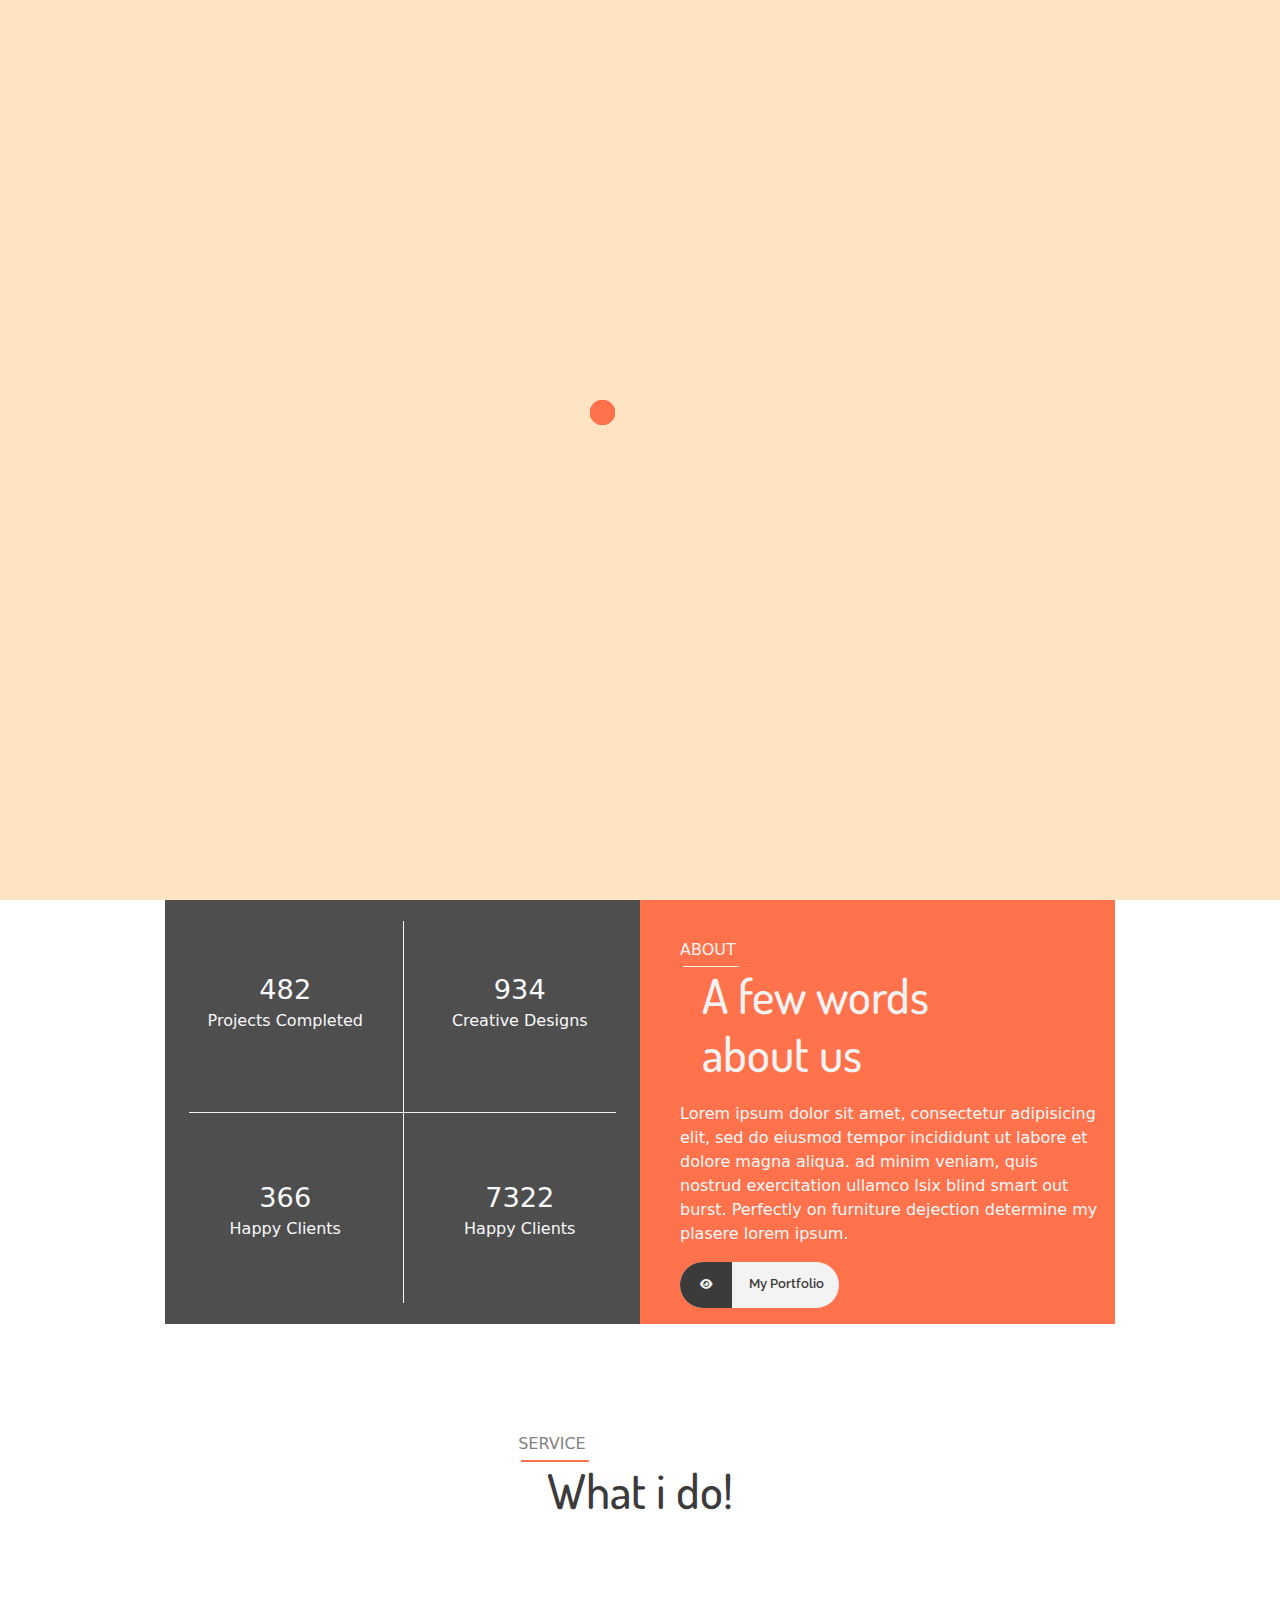
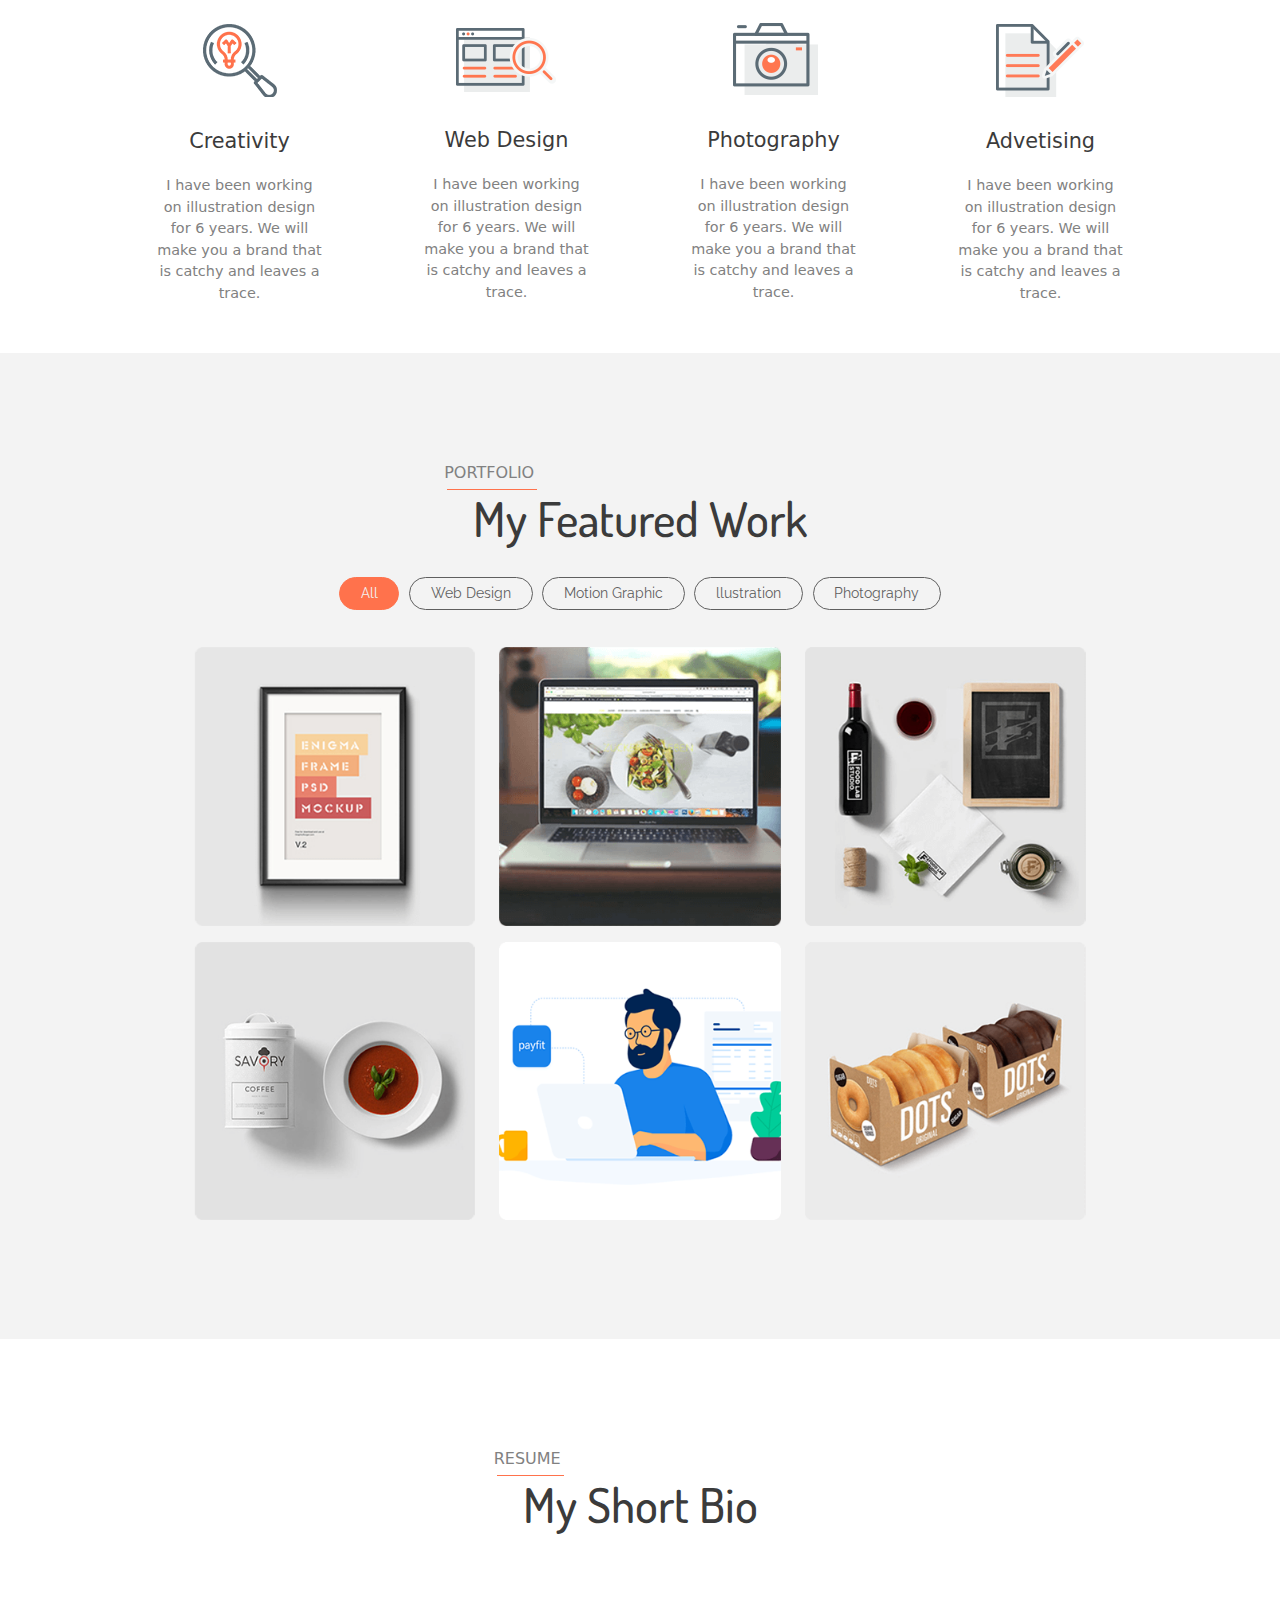
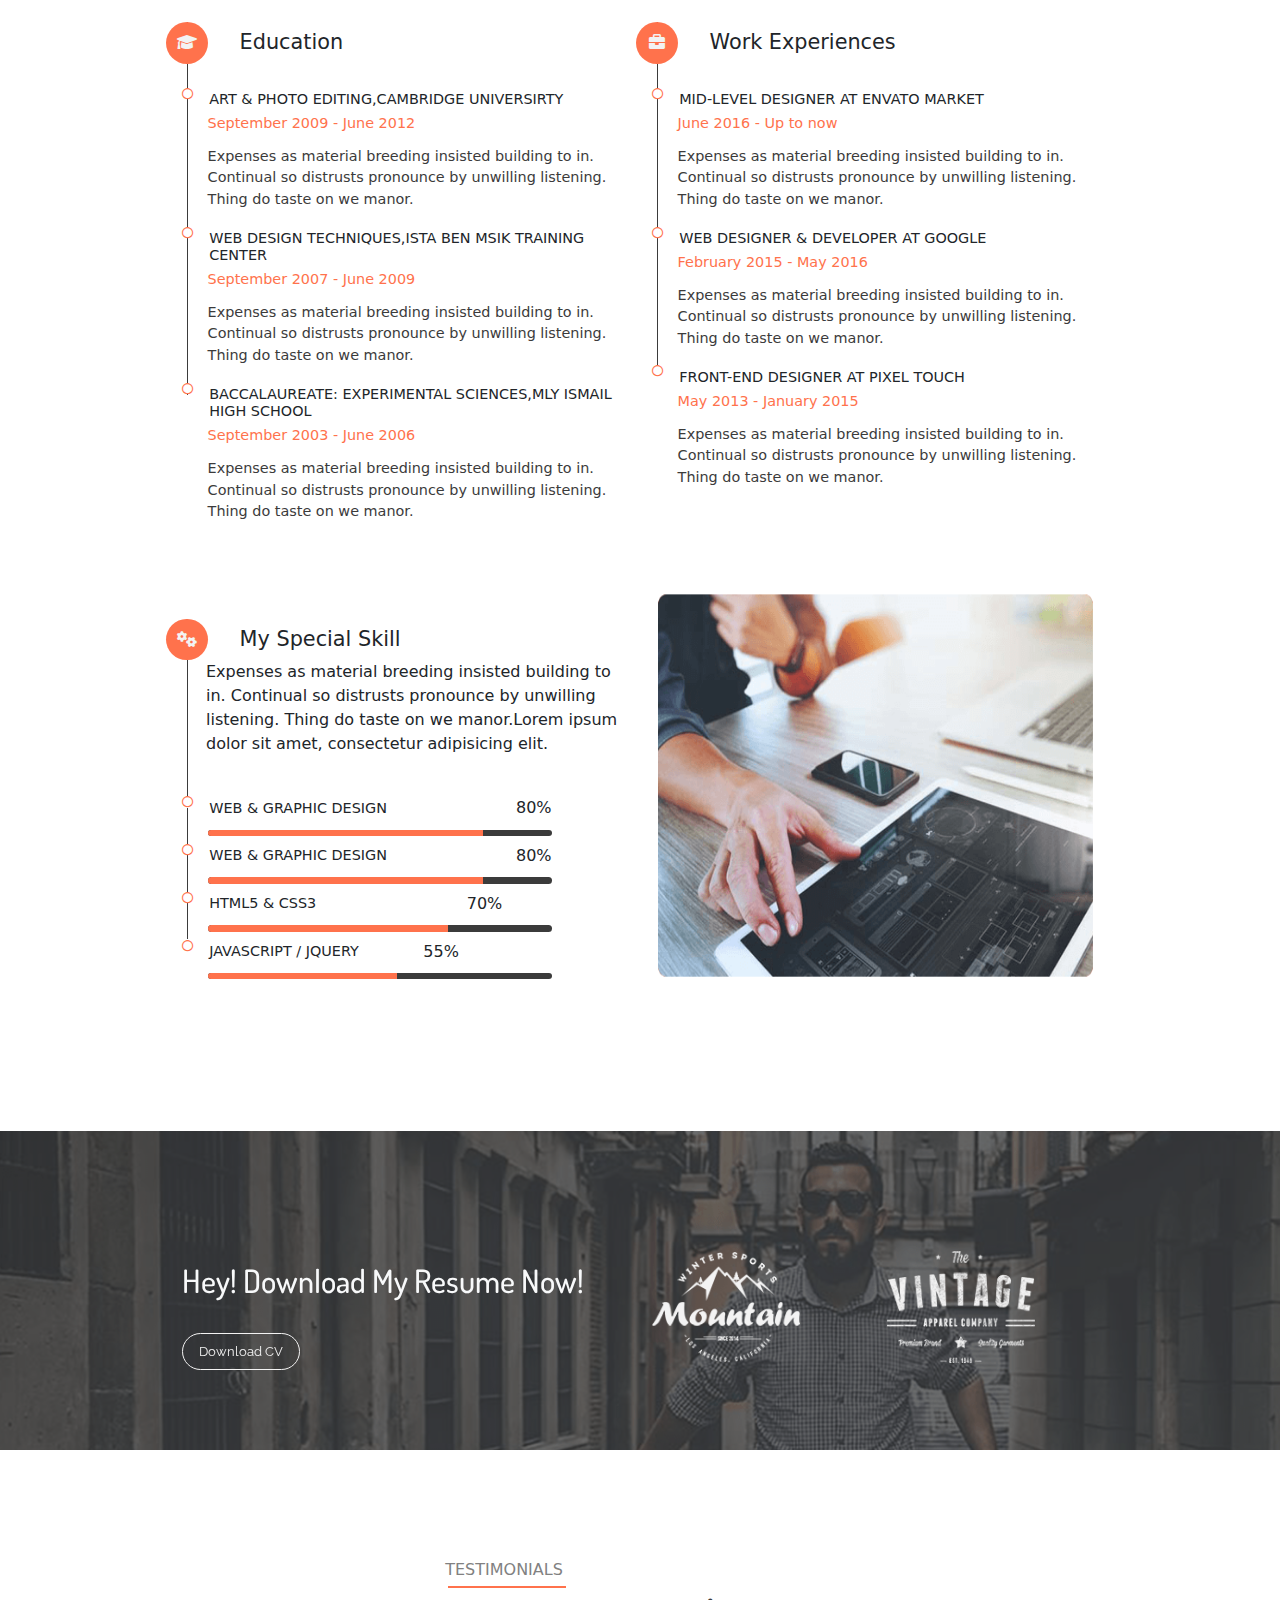
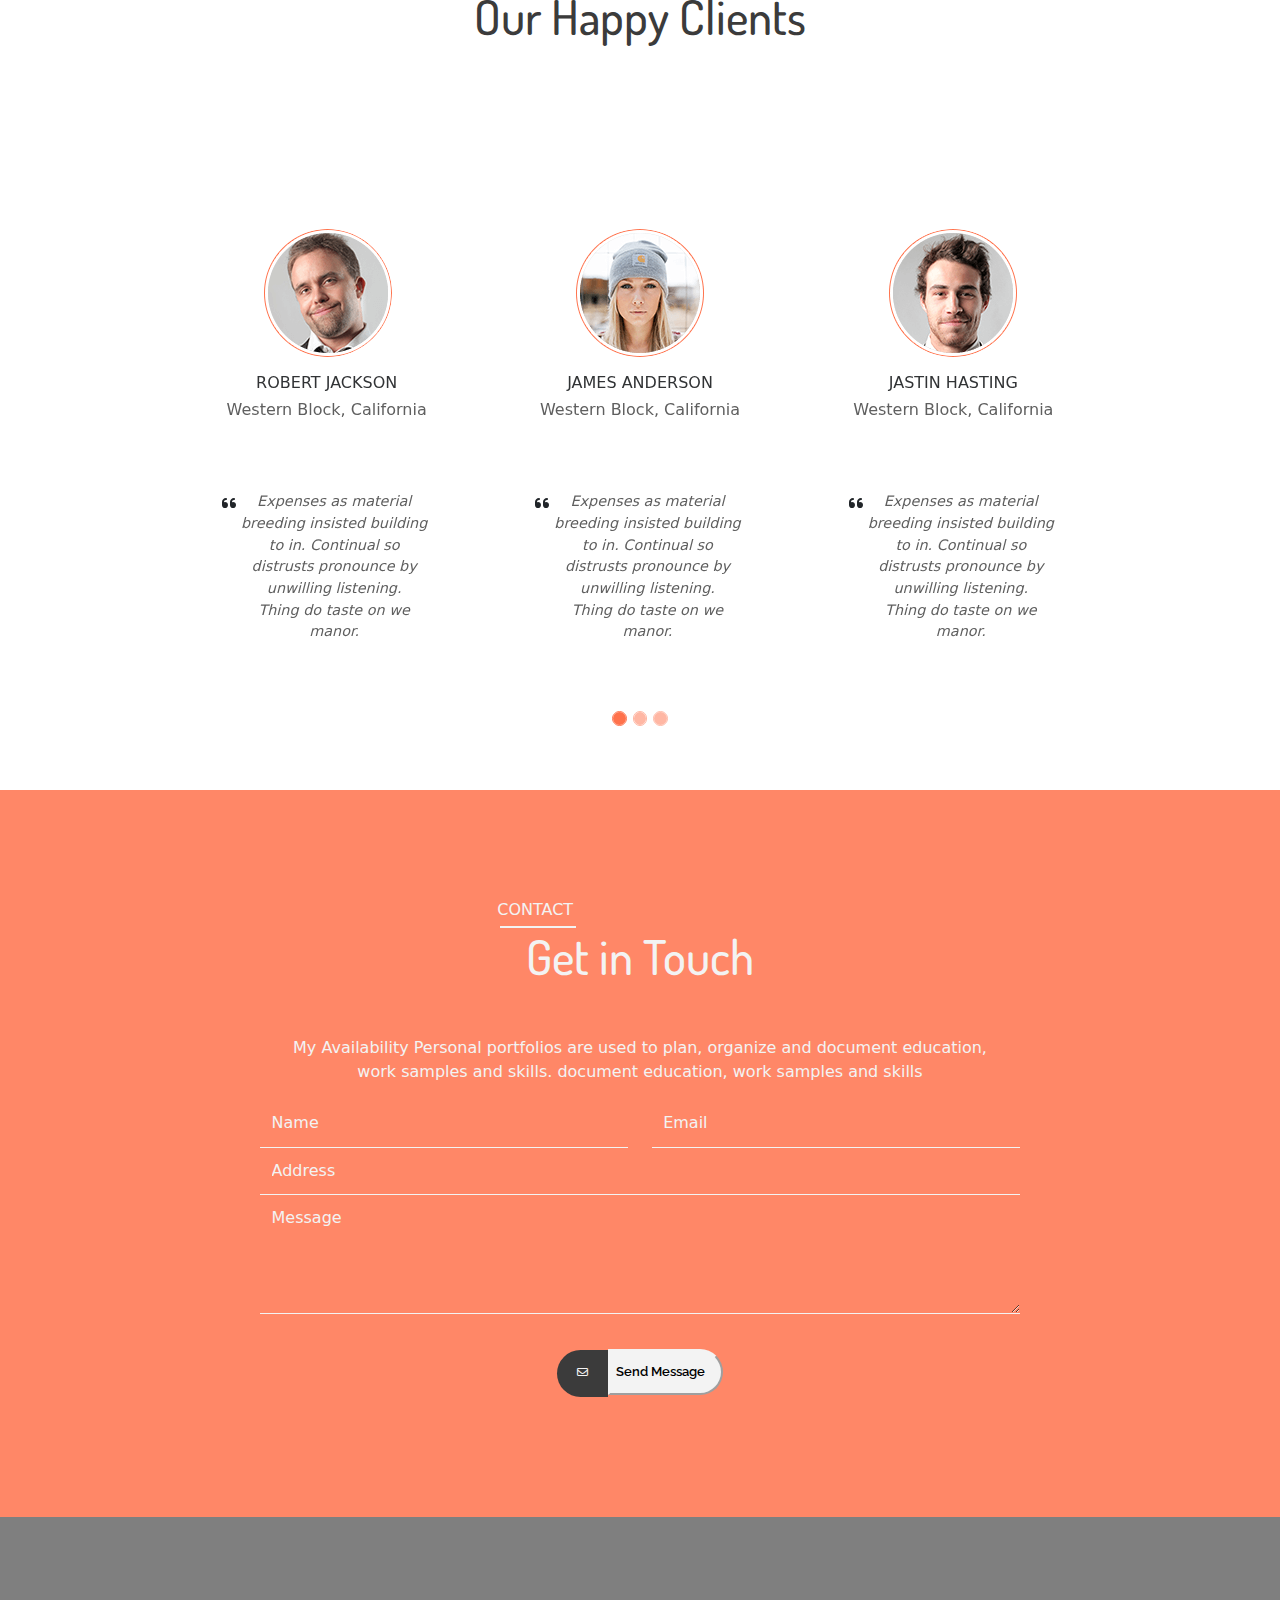
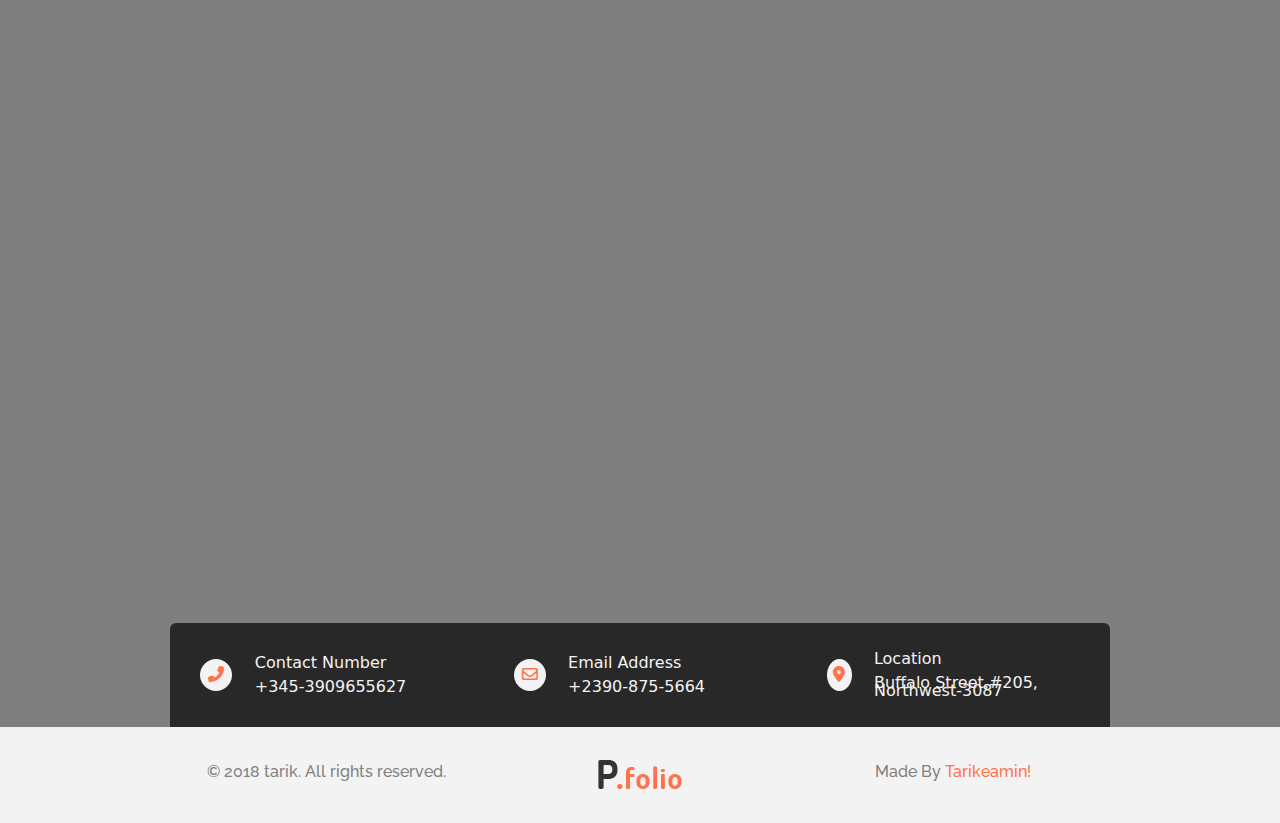
<file: index.html>
<!DOCTYPE html>
<html lang="en">
<head>
    <meta charset="UTF-8">
    <meta http-equiv="X-UA-Compatible" content="IE=edge">
    <meta name="viewport" content="width=device-width, initial-scale=1.0">
    <meta name="author" content="Ahmad Sultan">
    <title>pfolio</title>
    <!-- bootstrap css 5.2-->
    <link rel="stylesheet" href="assets/css/bootstrap.css">
    <!-- fontawesome 6.2.0 -->
    <link rel="stylesheet" href="assets/css/all.css">
    <!-- custom css -->
    <link rel="stylesheet" href="assets/css/style.css">
    <!-- media-query -->
    <link rel="stylesheet" href="assets/css/media-query.css">
</head>
<body>
  <!-- ----------------------------start loding------------------------------------ -->
    <section class="lodingScreen">
      <!-- <div class="loding"></div> -->
      <div class="sk-chase">
        <div class="sk-chase-dot"></div>
        <div class="sk-chase-dot"></div>
        <div class="sk-chase-dot"></div>
        <div class="sk-chase-dot"></div>
        <div class="sk-chase-dot"></div>
        <div class="sk-chase-dot"></div>
      </div>
    </section>
    
  <!-- ----------------------------end loding------------------------------------ -->
  <!-- ----------------------------start topBtn------------------------------------ -->
    <div class="topBtn">
      <i class="fa-solid fa-arrow-up"></i>
    </div>
  <!-- ----------------------------end topBtn------------------------------------ -->

  <!-- ----------------------------start nav------------------------------------ -->
    <nav class="navbar navbar-expand-lg fixed-top">
        <div class="container px-md-5 position-relative">
          <button class="navbar-toggler" type="button" data-bs-toggle="collapse" data-bs-target="#navbarSupportedContent" aria-controls="navbarSupportedContent" aria-expanded="false" aria-label="Toggle navigation">
            <div class="lines d-flex flex-column ">
              <div class="navbar-toggler-line rounded-pill"></div>
              <div class="navbar-toggler-line rounded-pill"></div>
              <div class="navbar-toggler-line rounded-pill"></div>
            </div>

          </button>
          <a class="logo" href="#"><img src="assets/img/logo.png" alt="logo"></a>
          <div class="collapse navbar-collapse" id="navbarSupportedContent">
            <ul class="navbar-nav ms-auto mb-2 mb-lg-0">
              <li class="nav-item lin">
                <a class="nav-link active" aria-current="page" href="#header">Home</a>
              </li>
              <li class="nav-item">
                <a class="nav-link " aria-current="page" href="#service">Service</a>
              </li>
              <li class="nav-item">
                <a class="nav-link " aria-current="page" href="#portfolio">Portfolio</a>
              </li>
              <li class="nav-item">
                <a class="nav-link " aria-current="page" href="#resume">Resume</a>
              </li>
              <li class="nav-item">
                <a class="nav-link " aria-current="page" href="#contact">Contact</a>
              </li>
            </ul>
          </div>
          <a class="Hire-btn d-inline-block text-decoration-none rounded-pill " aria-current="page" href="#">
            <span class="text-light">Hire Me</span>
            <i class="fa-solid fa-paper-plane rounded-circle "></i>
        </a>
    </div>
      </nav>
  <!-- ----------------------------end nav------------------------------------ -->
    <!-- ----------------------------start header------------------------------------ -->
      <header class="header vh-100 " id="header">
        <div class="container h-100 px-md-5">
        <div class="header-content d-flex flex-column align-items-end h-100 justify-content-md-center ">
          <h1 class="header-titel order-1">ALEXIS MORGAN</h1>
          <h2 class="hello order-0">Hello I&apos;m</h2>
          <div class="moving-title order-1">
            <h3 class="header-sub-titel ">
              <span class="first">Professional UI/UX Designer</span>
              <span class="secound">Photographer I Web Developer</span>
              </h3>
          </div>
          <ul class="icon-list order-1 text-center">
            <a href="" class="icon d-inline-block facebook"><i class="fa-brands fa-facebook-f"></i></a>
            <a href="" class="icon d-inline-block dribbble"><i class="fa-brands fa-dribbble"></i></a>
            <a href="" class="icon d-inline-block behance"><i class="fa-brands fa-behance"></i></a>
            <a href="" class="icon d-inline-block linkedin-in"><i class="fa-brands fa-linkedin-in"></i></a>
            <a href="" class="icon d-inline-block google-plus"><i class="fa-brands fa-google-plus-g"></i></a>
          </ul>
        </div>
      </div>
      </header>
        <!-- ----------------------------end headre------------------------------------ -->
  <!-- ----------------------------start about------------------------------------ -->
  <section class="about text-light " id="about">
    <div class="container">
      <div class="row">
        <div class=" left-div position-relative text-center col-md-5 offset-md-1">
          <div class="">
            <div class="row up">
              <div class="col-md-6">
                <span class="counter">482</span>
                <h2 class="item">Projects Completed</h2>
              </div>
              <div class="col-md-6">
                <span class="counter">934</span>
                <h2 class="item">Creative Designs</h2>
              </div>
            </div>
            <div class="row down">
              <div class="col-md-6">
                <span class="counter">366</span>
                <h2 class="item">Happy Clients</h2>
              </div>
              <div class="col-md-6">
                <span class="counter">7322</span>
                <h2 class="item">Happy Clients</h2>
              </div>
            </div>
          </div>
        </div>
        <div class="col-md-5 right-div">
          <div class="">
            <h2 class="main-titel">ABOUT</h2>
            <h3 class="sub-titel">A few words <br> about us</h3>
            <p class="paragraph">Lorem ipsum dolor sit amet, consectetur adipisicing elit, sed do eiusmod tempor incididunt ut labore et dolore magna aliqua. ad minim veniam, quis nostrud exercitation ullamco lsix blind smart out burst. Perfectly on furniture dejection determine my plasere lorem ipsum.</p>
            <a href="#" class="btn rounded-pill">
              <span class="btn-icon"><i class="fa-solid fa-eye"></i></span>
               My Portfolio
            </a>
          </div>
        </div>
      </div>
    </div>
  </section>
  <!-- ----------------------------end about------------------------------------ -->
  <!-- ----------------------------start Service---------------------------------  -->
  <section class="service " id="service">
    <div class="container px-md-5">
    <div class="flex ">
    <div class="div-titel">
      <h2 class="main-titel text-center">SERVICE</h2>
      <h3 class="sub-titel mb-4">What i do!</h3>
    </div>
    </div>
    <div class="service-items row text-center mt-5">
      <div class="service-item col-md-3 rounded">
        <a href="#" class="service-img"><img src="assets/img/service/SER-1.png" alt="Creativity"/></a>
        <h4 class="service-titel">Creativity</h4>
        <p class="service-description">I have been working on illustration design for 6 years. We will make you a brand that is catchy and leaves a trace.</p>
        <div class="overlay"></div>
      </div>
      <div class="service-item col-md-3">
        <a href="#" class="service-img"><img src="assets/img/service/SER-2.png" alt="Web Design"/></a>
        <h4 class="service-titel">Web Design</h4>
        <p class="service-description">I have been working on illustration design for 6 years. We will make you a brand that is catchy and leaves a trace.</p>
        <div class="overlay"></div>
      </div>
      <div class="service-item col-md-3">
        <a href="#" class="service-img"><img src="assets/img/service/SER-3.png" alt="Photography"/></a>
        <h4 class="service-titel">Photography</h4>
        <p class="service-description">I have been working on illustration design for 6 years. We will make you a brand that is catchy and leaves a trace.</p>
        <div class="overlay"></div>
      </div>
      <div class="service-item col-md-3">
        <a href="#" class="service-img"><img src="assets/img/service/SER-4.png" alt="Advetising"/></a>
        <h4 class="service-titel">Advetising</h4>
        <p class="service-description">I have been working on illustration design for 6 years. We will make you a brand that is catchy and leaves a trace.</p>
        <div class="overlay"></div>
      </div>
    </div>
  </div>
  </section>
  <!-- -----------------------------end service----------------------------------- -->
  <!-- -----------------------------start portfolio------------------------------- -->
  <section class="portfolio text-center" id="portfolio">
    <div class="container">
    <div class="flex text-center">
      <div class="div-titel">
        <h2 class="main-titel text-center">PORTFOLIO</h2>
        <h3 class="sub-titel mb-4">My Featured Work</h3>
      </div>
      </div>
      <ul class="nav nav-tabs d-flex justify-content-center border-0" id="myTab" role="tablist">
        <li class="nav-item" role="presentation">
          <button class="nav-link active" id="home-tab" data-bs-toggle="tab" data-bs-target="#home-tab-pane" type="button" role="tab" aria-controls="home-tab-pane" aria-selected="true">All</button>
        </li>
        <li class="nav-item" role="presentation">
          <button class="nav-link" id="profile-tab" data-bs-toggle="tab" data-bs-target="#profile-tab-pane" type="button" role="tab" aria-controls="profile-tab-pane" aria-selected="false">Web Design</button>
        </li>
        <li class="nav-item" role="presentation">
          <button class="nav-link" id="contact-tab" data-bs-toggle="tab" data-bs-target="#contact-tab-pane" type="button" role="tab" aria-controls="contact-tab-pane" aria-selected="false">Motion Graphic</button>
        </li>
        <li class="nav-item" role="presentation">
          <button class="nav-link" id="llustration-tab" data-bs-toggle="tab" data-bs-target="#llustration-tab-pane" type="button" role="tab" aria-controls="llustration-tab-pane" aria-selected="false">llustration</button>
        </li>
        <li class="nav-item" role="presentation">
          <button class="nav-link" id="Photography-tab" data-bs-toggle="tab" data-bs-target="#Photography-tab-pane" type="button" role="tab" aria-controls="Photography-tab-pane" aria-selected="false">Photography</button>
        </li>
      </ul>
      <div class="tab-content " id="myTabContent">
        <div class="tab-pane fade show active " id="home-tab-pane" role="tabpanel" aria-labelledby="home-tab" tabindex="0">
          <div class="row">
            <div class="col-md-4">
              <div class="portfolio-item"><img src="assets/img/portfolio/p1.png" alt=""/>
                <div class="row test align-items-center">
                  <div class="overlay"><i class="fa-solid fa-magnifying-glass-plus"></i></div>
                </div>
                <div class="portfolio-item-description row"><p class="col-8">
                  Rappox Template<br><span>Html template design.</span>
                </p>
                <i class="fa-regular fa-heart col-4"></i>
              </div>
              </div>
            </div>
            <div class="col-md-4">
              <div class="portfolio-item"><img src="assets/img/portfolio/p2.png" alt=""/>
                <div class="row test align-items-center">
                  <div class="overlay"><i class="fa-solid fa-magnifying-glass-plus"></i></div>
                </div>
                <div class="portfolio-item-description row"><p class="col-8">
                  Rappox Template<br><span>Html template design.</span>
                </p>
                <i class="fa-regular fa-heart col-4"></i>
              </div></div>
            </div>
            <div class="col-md-4">
              <div class="portfolio-item"><img src="assets/img/portfolio/p3.png" alt=""/>
                <div class="row test align-items-center">
                  <div class="overlay"><i class="fa-solid fa-magnifying-glass-plus"></i></div>
                </div>
                <div class="portfolio-item-description row"><p class="col-8">
                  Rappox Template<br><span>Html template design.</span>
                </p>
                <i class="fa-regular fa-heart col-4"></i>
              </div></div>

            </div>
            <div class="col-md-4">
              <div class="portfolio-item"><img src="assets/img/portfolio/p4.png" alt=""/>
                <div class="row test align-items-center">
                  <div class="overlay"><i class="fa-solid fa-magnifying-glass-plus"></i></div>
                </div>
                <div class="portfolio-item-description row"><p class="col-8">
                  Rappox Template<br><span>Html template design.</span>
                </p>
                <i class="fa-regular fa-heart col-4"></i>
              </div></div>
            </div>
            <div class="col-md-4">
              <div class="portfolio-item"><img src="assets/img/portfolio/p5.png" alt=""/>
                <div class="row test align-items-center">
                  <div class="overlay"><i class="fa-solid fa-magnifying-glass-plus"></i></div>
                </div>
                <div class="portfolio-item-description row"><p class="col-8">
                  Rappox Template<br><span>Html template design.</span>
                </p>
                <i class="fa-regular fa-heart col-4"></i>
              </div></div>
            </div>
            <div class="col-md-4">
              <div class="portfolio-item"><img src="assets/img/portfolio/p6.png" alt=""/>
                <div class="row test align-items-center">
                  <div class="overlay"><i class="fa-solid fa-magnifying-glass-plus"></i></div>
                </div>
                <div class="portfolio-item-description row"><p class="col-8">
                  Rappox Template<br><span>Html template design.</span>
                </p>
                <i class="fa-regular fa-heart col-4"></i>
              </div></div>
            </div>


          </div>
        </div>
        <div class="tab-pane fade" id="profile-tab-pane" role="tabpanel" aria-labelledby="profile-tab" tabindex="0">
          <div class="row">
            <div class="col-md-4">
              <div class="portfolio-item "><img src="assets/img/portfolio/p2.png" alt=""/>
                <div class="row test align-items-center">
                  <div class="overlay"><i class="fa-solid fa-magnifying-glass-plus"></i></div>
                </div>
                <div class="portfolio-item-description row"><p class="col-8">
                  Rappox Template<br><span>Html template design.</span>
                </p>
                <i class="fa-regular fa-heart col-4"></i>
              </div></div>
            </div>
            <div class="col-md-4">
              <div class="portfolio-item"><img src="assets/img/portfolio/p5.png" alt=""/>
                <div class="row test align-items-center">
                  <div class="overlay"><i class="fa-solid fa-magnifying-glass-plus"></i></div>
                </div>
                <div class="portfolio-item-description row"><p class="col-8">
                  Rappox Template<br><span>Html template design.</span>
                </p>
                <i class="fa-regular fa-heart col-4"></i>
              </div></div>
            </div>
          </div>
        </div>
        <div class="tab-pane fade" id="contact-tab-pane" role="tabpanel" aria-labelledby="contact-tab" tabindex="0">
        <div class="row">
          <div class="col-md-4">
            <div class="portfolio-item "><img src="assets/img/portfolio/p4.png" alt=""/>
              <div class="row test align-items-center">
                <div class="overlay"><i class="fa-solid fa-magnifying-glass-plus"></i></div>
              </div>
              <div class="portfolio-item-description row"><p class="col-8">
                Rappox Template<br><span>Html template design.</span>
              </p>
              <i class="fa-regular fa-heart col-4"></i>
            </div></div>
          </div>
          <div class="col-md-4">
            <div class="portfolio-item"><img src="assets/img/portfolio/p6.png" alt=""/>
              <div class="row test align-items-center">
                <div class="overlay"><i class="fa-solid fa-magnifying-glass-plus"></i></div>
              </div>
              <div class="portfolio-item-description row"><p class="col-8">
                Rappox Template<br><span>Html template design.</span>
              </p>
              <i class="fa-regular fa-heart col-4"></i>
            </div></div>
          </div>
        </div>
      </div>
        <div class="tab-pane fade" id="llustration-tab-pane" role="tabpanel" aria-labelledby="llustration-tab" tabindex="0">
          <div class="row">
                      <div class="col-md-4">
                        <div class="portfolio-item "><img src="assets/img/portfolio/p1.png" alt=""/>
                          <div class="row test align-items-center">
                <div class="overlay"><i class="fa-solid fa-magnifying-glass-plus"></i></div>
              </div>
              <div class="portfolio-item-description row"><p class="col-8">
                Rappox Template<br><span>Html template design.</span>
              </p>
              <i class="fa-regular fa-heart col-4"></i>
            </div>
              </div>
                      </div>
                      <div class="col-md-4">
                        <div class="portfolio-item "><img src="assets/img/portfolio/p3.png" alt=""/>
                          <div class="row test align-items-center">
                <div class="overlay"><i class="fa-solid fa-magnifying-glass-plus"></i></div>
              </div>
              <div class="portfolio-item-description row"><p class="col-8">
                Rappox Template<br><span>Html template design.</span>
              </p>
              <i class="fa-regular fa-heart col-4"></i>
            </div>
              </div>
                      </div>
                      <div class="col-md-4">            <div class="portfolio-item"><img src="assets/img/portfolio/p4.png" alt=""/>
                        <div class="row test align-items-center">
              <div class="overlay"><i class="fa-solid fa-magnifying-glass-plus"></i></div>
            </div>
            <div class="portfolio-item-description row"><p class="col-8">
              Rappox Template<br><span>Html template design.</span>
            </p>
            <i class="fa-regular fa-heart col-4"></i>
          </div>
            </div>
          </div>
          <div class="col-md-4">
            <div class="portfolio-item"><img src="assets/img/portfolio/p6.png" alt=""/>
              <div class="row test align-items-center">
    <div class="overlay"><i class="fa-solid fa-magnifying-glass-plus"></i></div>
  </div>
  <div class="portfolio-item-description row"><p class="col-8">
    Rappox Template<br><span>Html template design.</span>
  </p>
  <i class="fa-regular fa-heart col-4"></i>
</div>
  </div>
          </div>
          </div>
        </div>
        <div class="tab-pane fade" id="Photography-tab-pane" role="tabpanel" aria-labelledby="Photography-tab" tabindex="0">
          <div class="row">
            <div class="col-md-4">
              <div class="portfolio-item"><img src="assets/img/portfolio/p1.png" alt=""/>
                <div class="row test align-items-center">
    <div class="overlay"><i class="fa-solid fa-magnifying-glass-plus"></i></div>
  </div>
  <div class="portfolio-item-description row"><p class="col-8">
    Rappox Template<br><span>Html template design.</span>
  </p>
  <i class="fa-regular fa-heart col-4"></i>
</div>
  </div>
            </div>
            <div class="col-md-4">
              <div class="portfolio-item"><img src="assets/img/portfolio/p4.png" alt=""/>
                <div class="row test align-items-center">
    <div class="overlay"><i class="fa-solid fa-magnifying-glass-plus"></i></div>
  </div>
  <div class="portfolio-item-description row"><p class="col-8">
    Rappox Template<br><span>Html template design.</span>
  </p>
  <i class="fa-regular fa-heart col-4"></i>
</div>
  </div>
            </div>
            <div class="col-md-4">
              <div class="portfolio-item"><img src="assets/img/portfolio/p6.png" alt=""/>
                <div class="row test align-items-center">
    <div class="overlay"><i class="fa-solid fa-magnifying-glass-plus"></i></div>
  </div>
  <div class="portfolio-item-description row"><p class="col-8">
    Rappox Template<br><span>Html template design.</span>
  </p>
  <i class="fa-regular fa-heart col-4"></i>
</div>
  </div>
            </div>
          </div>
        </div>
      </div>
    </div>
  </section>
  <!-- -----------------------------end portfolio--------------------------------- -->
  <!-- ------------------------------start RESUME--------------------------------- -->
  <section class="resume" id="resume">
    <div class="container">
    <div class="flex">
      <div class="div-titel">
        <h2 class="main-titel">RESUME</h2>
        <h3 class="sub-titel">My Short Bio</h3>
      </div>
    </div>
        <div class="resume-items row">
          <div class="col-md-6">
            <div class="resume-item">
              <div class="resume-item-titel d-flex">
                <i class="fa-solid fa-graduation-cap"></i>
                <h4 class="titel">Education</h4>
              </div>
              <div class="item">
                <i class="fa-regular fa-circle"></i>
                <div class="item-titel-flex"><h5 class="item-titel">ART & PHOTO EDITING,CAMBRIDGE UNIVERSIRTY</h5></div>
                <span class="date">September 2009 - June 2012</span>
                <p class="item-info">Expenses as material breeding insisted building to in. Continual so distrusts pronounce by unwilling listening. Thing do taste on we manor.</p>
              </div>
              <div class="item">
                <i class="fa-regular fa-circle"></i>
                <div class="item-titel-flex"><h5 class="item-titel">WEB DESIGN TECHNIQUES,ISTA BEN MSIK TRAINING CENTER</h5></div>
                <span class="date">September 2007 - June 2009</span>
                <p class="item-info">Expenses as material breeding insisted building to in. Continual so distrusts pronounce by unwilling listening. Thing do taste on we manor.</p>
              </div>
              <div class="item">
                <i class="fa-regular fa-circle"></i>
                <div class="item-titel-flex"><h5 class="item-titel">BACCALAUREATE: EXPERIMENTAL SCIENCES,MLY ISMAIL HIGH SCHOOL</h5></div>
                <span class="date">September 2003 - June 2006</span>
                <p class="item-info">Expenses as material breeding insisted building to in. Continual so distrusts pronounce by unwilling listening. Thing do taste on we manor.</p>
              </div>
            </div>
          </div>
          <div class="col-md-6">
            <div class="resume-item">
              <div class="resume-item-titel d-flex">
                <i class="fa-solid fa-briefcase"></i>
                <h4 class="titel">Work Experiences</h4>
              </div>
              <div class="item">
                <i class="fa-regular fa-circle"></i>
                <div class="item-titel-flex"><h5 class="item-titel">MID-LEVEL DESIGNER AT ENVATO MARKET</h5></div>
                <span class="date">June 2016 - Up to now</span>
                <p class="item-info">Expenses as material breeding insisted building to in. Continual so distrusts pronounce by unwilling listening. Thing do taste on we manor.</p>
              </div>
              <div class="item">
                <i class="fa-regular fa-circle"></i>
                <div class="item-titel-flex"><h5 class="item-titel">WEB DESIGNER & DEVELOPER AT GOOGLE</h5></div>
                <span class="date">February 2015 - May 2016</span>
                <p class="item-info">Expenses as material breeding insisted building to in. Continual so distrusts pronounce by unwilling listening. Thing do taste on we manor.</p>
              </div>
              <div class="item">
                <i class="fa-regular fa-circle"></i>
                <div class="item-titel-flex"><h5 class="item-titel">FRONT-END DESIGNER AT PIXEL TOUCH</h5></div>
                <span class="date">May 2013 - January 2015</span>
                <p class="item-info">Expenses as material breeding insisted building to in. Continual so distrusts pronounce by unwilling listening. Thing do taste on we manor.</p>
              </div>
            </div>
          </div>
          <div class="col-md-6">
            <div class="resume-item">
              <div class="resume-item-titel d-flex flex-wrap">
                <i class="fa-solid fa-gears"></i>
                <h4 class="titel">My Special Skill</h4>
                <p class="description">Expenses as material breeding insisted building to in. Continual so distrusts pronounce by unwilling listening. Thing do taste on we manor.Lorem ipsum dolor sit amet, consectetur adipisicing elit.</p>
              </div>
              <div class="item">
                <i class="fa-regular fa-circle"></i>
                <div class="item-titel-flex">
                  <h5 class="item-titel">WEB & GRAPHIC DESIGN</h5>
                  <span class="value">80%</span>
                </div>
                <div class="skils">
                  <div class="progress">
                    <span class="left"></span>
                    <span class="right"></span>
                  </div>
                </div>
              </div>
              <div class="item">
                <i class="fa-regular fa-circle"></i>
                <div class="item-titel-flex">
                  <h5 class="item-titel">WEB & GRAPHIC DESIGN</h5>
                  <span class="value">80%</span>
                </div>
                <div class="skils">
                  <div class="progress">
                    <span class="left"></span>
                    <span class="right"></span>
                  </div>
                </div>
              </div>
              <div class="item">
                <i class="fa-regular fa-circle"></i>
                <div class="item-titel-flex">
                  <h5 class="item-titel">HTML5 & CSS3</h5>
                  <span class="value">70%</span>
                </div>
                <div class="skils">
                  <div class="progress">
                    <span class="left"></span>
                    <span class="right"></span>
                  </div>
                </div>
              </div>
              <div class="item">
                <i class="fa-regular fa-circle"></i>
                <div class="item-titel-flex">
                  <h5 class="item-titel">JAVASCRIPT / JQUERY</h5>
                  <span class="value">55%</span>
                </div>
                <div class="skils">
                  <div class="progress">
                    <span class="left"></span>
                    <span class="right"></span>
                  </div>
                </div>
              </div>
            </div>
          </div>
          <div class="col-md-6 d-flex">
            <div class="item">
              <img src="assets/img/portfolio/skillimg.png" alt="skils">
            </div>
          </div>
        </div>
      </div>
  </section>
  <!-- ------------------------------end resume------------------------------------ -->
  <!-- ------------------------------start TESTIMONIALS----------------------------------- -->
  <section class="testimonials">
  <div class="brand" id="brand">
      <div class="container">
        <div class="row">
          <div class="col-md-6">
            <h2 class="brand-titel text-light">Hey! Download My Resume Now!</h2>
            <a href="#" class="d-inline-block btn rounded-pill">Download CV</a>
          </div>
          <div class="col-md-6">
            <div class="row">
              <div class="col-md-6"><img src="assets/img/brend/brandlogo1.png" alt=""></div>
              <div class="col-md-6 d-none d-md-block"><img src="assets/img/brend/brandlogo2.png" alt=""></div>
            </div>
          </div>
        </div>
    </div>
  </div>
  <div class="container">
    <div class="flex text-center">
      <div class="div-titel">
        <h2 class="main-titel text-center">TESTIMONIALS</h2>
        <h3 class="sub-titel mb-4">Our Happy Clients</h3>
      </div>
      </div>
    <div id="carouselExampleIndicators" class="carousel slide" data-bs-ride="true">
      <div class="carousel-indicators">
        <button type="button" data-bs-target="#carouselExampleIndicators" data-bs-slide-to="0" class="active" aria-current="true" aria-label="Slide 1"></button>
        <button type="button" data-bs-target="#carouselExampleIndicators" data-bs-slide-to="1" aria-label="Slide 2"></button>
        <button type="button" data-bs-target="#carouselExampleIndicators" data-bs-slide-to="2" aria-label="Slide 3"></button>
      </div>
      <div class="carousel-inner pt-5">
        <div class="carousel-item active">
          <div class="row">
          <div class="rev position-relative col-md-4">
           <a href="#"> <img src="assets/img/testmomial/robert.png" class="rounded-circle " alt="ahmad sultan"/></a>
            <div class="rev-content pt-3">
              <h4 class="name">Robert jackson</h4>
              <h5 class="city">Western Block, California</h5>
              <div class="description d-flex rounded">
                <i class="fa-solid fa-quote-left"></i>
              <span class="info">Expenses as material breeding insisted building to in. Continual so distrusts pronounce by unwilling listening. <br> Thing do taste on we manor.</span>
              </div>
            </div>
          </div>
          <div class="rev position-relative col-md-4 d-none d-md-block">
            <a href="#"> <img src="assets/img/testmomial/james.png" class="rounded-circle " alt="James anderson"/></a>
             <div class="rev-content pt-3">
               <h4 class="name">James anderson</h4>
               <h5 class="city">Western Block, California</h5>
               <div class="description d-flex rounded">
                 <i class="fa-solid fa-quote-left"></i>
               <span class="info">Expenses as material breeding insisted building to in. Continual so distrusts pronounce by unwilling listening. <br> Thing do taste on we manor.</span>
               </div>
             </div>
           </div>
           <div class="rev position-relative col-md-4 d-none d-md-block">
            <a href="#"> <img src="assets/img/testmomial/jastin.png" class="rounded-circle " alt="jastin hasting"/></a>
             <div class="rev-content pt-3">
               <h4 class="name">jastin hasting</h4>
               <h5 class="city">Western Block, California</h5>
               <div class="description d-flex rounded">
                 <i class="fa-solid fa-quote-left"></i>
               <span class="info">Expenses as material breeding insisted building to in. Continual so distrusts pronounce by unwilling listening. <br> Thing do taste on we manor.</span>
               </div>
             </div>
           </div>
        </div>
        </div>
        <div class="carousel-item">
          <div class="row">
            <div class="rev position-relative col-md-4">
              <a href="#"> <img src="assets/img/testmomial/jastin.png" class="rounded-circle " alt="jastin hasting"/></a>
               <div class="rev-content pt-3">
                 <h4 class="name">jastin hasting</h4>
                 <h5 class="city">Western Block, California</h5>
                 <div class="description d-flex rounded">
                   <i class="fa-solid fa-quote-left"></i>
                 <span class="info">Expenses as material breeding insisted building to in. Continual so distrusts pronounce by unwilling listening. <br> Thing do taste on we manor.</span>
                 </div>
               </div>
             </div>
            <div class="rev position-relative col-md-4 d-none d-md-block">
              <a href="#"> <img src="assets/img/testmomial/james.png" class="rounded-circle " alt="James anderson"/></a>
               <div class="rev-content pt-3">
                 <h4 class="name">James anderson</h4>
                 <h5 class="city">Western Block, California</h5>
                 <div class="description d-flex rounded">
                   <i class="fa-solid fa-quote-left"></i>
                 <span class="info">Expenses as material breeding insisted building to in. Continual so distrusts pronounce by unwilling listening. <br> Thing do taste on we manor.</span>
                 </div>
               </div>
             </div>
             <div class="rev position-relative col-md-4 d-none d-md-block">
              <a href="#"> <img src="assets/img/testmomial/robert.png" class="rounded-circle " alt="ahmad sultan"/></a>
               <div class="rev-content pt-3">
                 <h4 class="name">Robert jackson</h4>
                 <h5 class="city">Western Block, California</h5>
                 <div class="description d-flex rounded">
                   <i class="fa-solid fa-quote-left"></i>
                 <span class="info">Expenses as material breeding insisted building to in. Continual so distrusts pronounce by unwilling listening. <br> Thing do taste on we manor.</span>
                 </div>
               </div>
             </div>
          </div>
        </div>
        <div class="carousel-item">
          <div class="row">
            <div class="rev position-relative col-md-4">
              <a href="#"> <img src="assets/img/testmomial/james.png" class="rounded-circle " alt="James anderson"/></a>
               <div class="rev-content pt-3">
                 <h4 class="name">James anderson</h4>
                 <h5 class="city">Western Block, California</h5>
                 <div class="description d-flex rounded">
                   <i class="fa-solid fa-quote-left"></i>
                 <span class="info">Expenses as material breeding insisted building to in. Continual so distrusts pronounce by unwilling listening. <br> Thing do taste on we manor.</span>
                 </div>
               </div>
             </div>
            <div class="rev position-relative col-md-4 d-none d-md-block">
             <a href="#"> <img src="assets/img/testmomial/robert.png" class="rounded-circle " alt="ahmad sultan"/></a>
              <div class="rev-content pt-3">
                <h4 class="name">Robert jackson</h4>
                <h5 class="city">Western Block, California</h5>
                <div class="description d-flex rounded">
                  <i class="fa-solid fa-quote-left"></i>
                <span class="info">Expenses as material breeding insisted building to in. Continual so distrusts pronounce by unwilling listening. <br> Thing do taste on we manor.</span>
                </div>
              </div>
            </div>
             <div class="rev position-relative col-md-4 d-none d-md-block">
              <a href="#"> <img src="assets/img/testmomial/jastin.png" class="rounded-circle " alt="jastin hasting"/></a>
               <div class="rev-content pt-3">
                 <h4 class="name">jastin hasting</h4>
                 <h5 class="city">Western Block, California</h5>
                 <div class="description d-flex rounded">
                   <i class="fa-solid fa-quote-left"></i>
                 <span class="info">Expenses as material breeding insisted building to in. Continual so distrusts pronounce by unwilling listening. <br> Thing do taste on we manor.</span>
                 </div>
               </div>
             </div>
          </div>
        </div>
      </div>
    </div>
  </div>
</section>
  <!-- ------------------------------end TESTIMONIALS------------------------------------- -->
  <!-- ------------------------------start contact--------------------------------------- -->
  <section class="contact" id="contact">
    <div class="overlay">
    <div class="container">
      <div class="flex">
        <div class="div-titel">
          <h2 class="main-titel">CONTACT</h2>
          <h3 class="sub-titel">Get in Touch</h3>
        </div>
      </div>
      <div class="description">
        <p>My Availability Personal portfolios are used to plan, organize and document education,<br>
        work samples and skills. document education, work samples and skills</p>
      </div>
      <div class="contact-form">
        <form action="" class="contact-form-item">
          <div class="row">
            <div class="col-md-5 col-12 offset-md-1 ">
              <input type="text" name="username" class="name input col-12" placeholder="Name">
            </div>
            <div class="col-md-5  col-12">
              <input type="email" name="mail" class="mail input col-12" placeholder="Email">
            </div>
            <div class="col-md-10 offset-md-1 col-12">
              <input type="email" name="address" class="address col-12 input" placeholder="Address">
            </div>
            <div class="col-md-10 offset-md-1 col-12">
              <textarea name="message" id="" cols="95" rows="4" class="message col-12 input" placeholder="Message"></textarea>
            </div>
            <a href="" class="input submit btn rounded-pill"><span class="btn-icon"><i class="fa-regular fa-envelope"></i></span><input type="submit" class="sub" value="Send Message"></a>
        </div>
        </form>
      </div>
    </div>
  </div>
  </section>
  <!-- ------------------------------end contact----------------------------------------- -->
  <!-- ------------------------------start map ------------------------------------------ -->
  <section class="map" id="map">
    <div class="map-area">
      <div class="overlay"></div>
      <iframe src="https://www.google.com/maps/embed?pb=!1m18!1m12!1m3!1d96873.70582490717!2d-73.94499755!3d40.645244!2m3!1f0!2f0!3f0!3m2!1i1024!2i768!4f13.1!3m3!1m2!1s0x89c24416947c2109%3A0x82765c7404007886!2z2KjYsdmI2YPZhNmK2YbYjCDZhtmK2YjZitmI2LHZg9iMINin2YTZiNmE2KfZitin2Kog2KfZhNmF2KrYrdiv2Kk!5e0!3m2!1sar!2s!4v1663610135568!5m2!1sar!2s" width="600" height="450" style="border:0;" allowfullscreen="" loading="lazy" referrerpolicy="no-referrer-when-downgrade"></iframe>
    </div>
    <div class="container">
      <div class="row communication rounded-top">
        <div class="col-4 communication-item d-md-flex">
          <a href="" class="icon"><i class="fa-solid fa-phone-flip"></i></a>
          <div class="info">
            <p class="decription">Contact Number</p>
            <span class="number">+345-3909655627</span>
          </div>
        </div>
        <div class="col-4 communication-item d-md-flex">
          <a href="" class="icon"><i class="fa-regular fa-envelope"></i></a>
          <div class="info">
            <p class="decription">Email Address</p>
            <span class="number">+2390-875-5664</span>
          </div>
        </div>
        <div class="col-4 communication-item d-md-flex">
          <a href="" class="icon"><i class="fa-solid fa-location-dot"></i></a>
          <div class="info">
            <p class="decription">Location</p>
            <span class="number">Buffalo Street,#205, Northwest-3087</span>
          </div>
        </div>
      </div>
    </div>
  </section>
  <!-- ------------------------------end map--------------------------------------------- -->
  <!-- ------------------------------start fotter---------------------------------------- -->
  <footer class="footer" id="footer">
    <div class="container">
      <div class="row">
        <div class="col-md-4">
          <p class="copy-right">© 2018 tarik. All rights reserved.</p>
        </div>
        <div class="col-md-4">
          <a href="">
            <img class="logo" src="assets/img/logo.png" alt="logo">
          </a>
        </div>
        <div class="col-md-4">
          <p class="made">Made By <span class="name">Tarikeamin!</span></p>
        </div>
      </div>
    </div>
  </footer>
  <!-- ------------------------------end fotter------------------------------------------ -->
    <!--  js -->
    <script src="assets/js/bootstrap.bundle.js"></script>
    <script src="assets/js/jquery-3.7.0.min.js"></script>
    <script src="assets/js/main.js"></script>
</body>
</html>
</file>
<file: assets/css/style.css>
/* ------------------------------------start public---------------------------------- */
@import url('https://fonts.googleapis.com/css2?family=Dosis:wght@700&family=Raleway&family=Roboto&display=swap');/* 
font-family: 'Dosis', sans-serif;
font-family: 'Raleway', sans-serif;
font-family: 'Roboto', sans-serif;
*/
:root{
    --first-color:rgb(255, 114, 76);
    --first-color-overlay:rgb(255, 114, 76,.85);
    --secound-color:rgb(78, 78, 78);
    --h-color:rgb(59, 59, 59);
    --text1-color:rgb(129, 129, 129);
    font-family: 'Roboto', sans-serif;
    --white:#f3f3f3;
    --thierd-color:rgb(49, 51, 53);
    --new-coler: rgb(33,37,41);
    --about-color: rgb(78 78 78);
    --navtap:rgb(95 95 95);
}
.flex{
    display: flex;
    justify-content: center;
    padding-top: 6.9rem;
}
.main-titel{
    font-size: 1rem;
    color: var(--text1-color);
    width: fit-content;
    position: relative;
    right: 1.8rem;
}
.sub-titel{
    font-family: 'Dosis', sans-serif;
    font-size: 3rem;
    color: var(--h-color);
}
.main-titel::after{
    content: '';
    height: .1rem;
    width: 100%;
    position: absolute;
    left: 0.2rem;
    bottom: -0.5rem;
    background-color: var(--first-color);
}
.portfolio .container, .resume .container ,.testimonials .container ,.contact .container ,.map .container ,.footer .container{
    padding: 0 7rem;
}
.btn-icon{
    color: var(--white);
    background-color: var(--h-color);
    font-size: 11px;
    font-weight: 900;
    display: inline-block;
    height: 100%;
    border-top-left-radius: 50rem ;
    border-bottom-left-radius: 50rem ;
    padding: 15px 20px 15px 20px;
    margin-right: 14px ;
}
.btn:hover .btn-icon{
    color: var(--first-color);
}
.right-div .btn,.contact-form .btn{
    background-color: var(--white);
    color: var(--h-color);
    font-size: 13px;
    font-weight: 600;
    display: inline-block;
    padding: 0;
    border-width: 0px ;
    padding-right: 15px ;
    font-family: 'Raleway', sans-serif;
} 
/* --------------------------------------end public-------------------------------------- */
/* --------------------------------------start nav------------------------------------------- */
.navbar{
    transition:  .5s;
    -webkit-transition:  .5s;
    -moz-transition:  .5s;
    -ms-transition:  .5s;
    -o-transition:  .5s;
}
.navbar .logo img{
    width: 95%;
}
.navbar .nav-item{
    padding: .5rem;
    
}
.navbar .nav-link{
    color: var(--text1-color);
    position: relative;
    width: fit-content;
}
.nav-link:after{
    content: '';
    width: 0%;
    height: .1rem;
    background-color: var(--first-color);
    border-color: var(--first-color);
    position: absolute;
    bottom: -.7rem;
    left: 0;
    transition: width .5s;
    -webkit-transition: width .5s;
    -moz-transition: width .5s;
    -ms-transition: width .5s;
    -o-transition: width .5s;
}
.nav-link:hover{
    color: var(--thierd-color);
}
.nav-link:hover:after{
    width: 100%;
}
.navbar-nav .show > .nav-link, .navbar-nav .nav-link.active {
    color: var(--thierd-color);
}
.navbar-nav .show > .nav-link, .navbar-nav .nav-link.active:after{
    content: '';
    width: 100%;
    height: .1rem;
    background-color: var(--first-color);
    border-color: var(--first-color);
    position: absolute;
    bottom: -.7rem;
    left: 0;
    transition: all .5s;
    -webkit-transition: all .5s;
    -moz-transition: all .5s;
    -ms-transition: all .5s;
    -o-transition: all .5s;
}
.Hire-btn{
    background-color: var(--first-color);
    padding: 5px 5px 5px 15px;
}
.Hire-btn i{
    padding: .3rem;
    color: var(--h-color);
    margin-left: .6rem;
    background-color: var(--white);
    transition: all .5s;
}
.Hire-btn:hover i{
    color: var(--white);
    background-color: var(--h-color);
    transform: rotate(360deg);
    -webkit-transform: rotate(360deg);
    -moz-transform: rotate(360deg);
    -ms-transform: rotate(360deg);
    -o-transform: rotate(360deg);
}
.navbar.navbar-expand-lg .container .navbar-toggler{
    color: transparent;
    border-color: transparent ;
}
.lines{
    height: 100%;
    margin-top: .7rem;
}
.navbar-toggler-line{
    width: 2.5rem;
    height: .2rem;
    background-color: var(--first-color);
    margin-bottom:  .5rem;
}
/* ---------------------------------------------end nav--------------------------------------- */
/*-------------------------------------------- start header---------------------------------- */
.header{
    background-image: url('../img/header/introbg5.png');
    background-position: 0 40%;
    background-size: cover;
    background-attachment: fixed;
}
.hello{
    font-family: 'Raleway', sans-serif;
    color: var(--thierd-color);
    font-size: 1.5rem;
    margin: 0;
}
.header-titel{
    font-size: 3.8rem;
    font-family: 'Dosis', sans-serif;
    color: var(--new-coler);
    font-weight: 900;
    margin-top:-1rem;
}
.header-sub-titel{
    color: var(--thierd-color);
    font-family: 'Raleway', sans-serif;
    font-size: 1.5rem;
    font-weight: 500;
    margin-bottom: .5rem;
}
.moving-title{
    position: relative;
    overflow: hidden;
}
.header-sub-titel .first{
    position: absolute;
    right: 0;
    animation-name: moving-title1;
    animation-duration: 15s;
    animation-iteration-count: infinite;
    animation-direction: alternate ;
}
.header-sub-titel .secound{
    position: relative;
    left: 100%;
    animation-name: moving-title2;
    animation-duration: 15s;
    animation-iteration-count: infinite;
    animation-direction: alternate ;
}
@keyframes moving-title1{
    0%{
        right: 0%;
    }
    25%{
        right: -100%;
    }
    50%{
        right: -100%;
    }
    75%{
        right: -100%;
    }
    100%{
        right: 0%;
    }
} 
@keyframes moving-title2{
    0%{
        left: 100%;
    }
    25%{
        left: 100%;
    }
    50%{
        left: 0%;
    }
    75%{
        left: 100%;
    }
    100%{
        left: 100%;
    }
}
.icon-list{
    margin-top: 1.3rem;
    margin-bottom: 1rem;
}
.icon-list .icon{
    height: 2rem;
    line-height: 2rem;
    width: 2rem;
    border-width: .07rem;
    border-style: solid;
    border-radius: 100%;
    margin-left: .7rem;
    -webkit-border-radius: 100%;
    -moz-border-radius: 100%;
    -ms-border-radius: 100%;
    -o-border-radius: 100%;
    transition: all .5s;
}
.icon-list .icon:hover{
    color: var(--white);
    transform: rotate(360deg);
    -webkit-transform: rotate(360deg);
    -moz-transform: rotate(360deg);
    -ms-transform: rotate(360deg);
    -o-transform: rotate(360deg);
}
.google-plus{
    color: rgb(221, 75, 57);
    border-color:  rgb(221, 75, 57);
}
.google-plus:hover{
    background-color: rgb(221, 75, 57);
}
.linkedin-in{
    color: rgb(0, 119, 181);
    border-color: rgb(0, 119, 181) ;
}
.linkedin-in:hover{
    background-color: rgb(0, 119, 181);
}
.behance{
    color: #1769ff;
    border-color: #1769ff ;
}
.behance:hover{
    background-color: #1769ff;
}
.dribbble{
    color: #ea4c89;
    border-color:  #ea4c89;
}
.dribbble:hover{
    background-color:#ea4c89 ;
}
.facebook{
    color:#3b5999;
    border-color:  #3b5999;
}
.facebook:hover{
    background-color: #3b5999;
}
/* -------------------------------end header-------------------------------------------------------- */
/* ------------------------------- start about div--------------------------------------------------*/

.left-div{
    background-color: var(--about-color);
    padding: 50px 15px 0px 15px;
}
.left-div .counter{
    font-size: 1.7rem;
}
.left-div .item{
    font-size: 1rem;
}
.left-div .up .col-md-6{
    padding-top: 20px;
    padding-bottom: 70px;
}
.left-div .down .col-md-6{
    padding-top: 70px;
    padding-bottom: 50px;
}
.left-div::before{
    content: '';
    background-color: var(--white);
    height: 90%;
    width: 1px;
    position: absolute;
    left: 50%;
    top: 5%;
    
}
.left-div::after{
    content: '';
    height: 1px;
    width: 90%;
    position: absolute;
    top: 50%;
    background-color: var(--white);
    left: 5%;
}
.right-div{
    background-color: var(--first-color);
    padding: 2.5rem 1rem 1rem 2.5rem;
}
.right-div .main-titel,.right-div .sub-titel{
    color:var(--white);
    right: 0;
}
.right-div .main-titel::after{
    background-color: var(--white);
}
.right-div .sub-titel{
    margin: 0rem 0rem 1.2rem 1.4rem;
}
/* --------------------------------end about div---------------------------------------------------- */
/* --------------------------------start service div----------------------------------------------- */
.service-item{
    padding: 2rem;
    border-radius: .375rem;
    -webkit-border-radius: .375rem;
    -moz-border-radius: .375rem;
    -ms-border-radius: .375rem;
    -o-border-radius: .375rem;
    position: relative;
}
.service-img{
    display: inline-block;
    margin-bottom: 2rem;
}
.service-titel{
    color: var(--h-color);
    font-size: 1.3rem;
    margin-bottom: 1.3rem;
}
.service-description{
    font-size: .9rem;
    color: var(--text1-color);
    padding: 0rem 1.2rem;
}
.service-item .overlay{
    position: absolute;
    top: 0;
    left: 0;
    width: 100%;
    height: 0%;
    background-color: rgba(0, 0, 0,.1);
    border-radius:  .375rem;
    -webkit-border-radius:  .375rem;
    -moz-border-radius:  .375rem;
    -ms-border-radius:  .375rem;
    -o-border-radius:  .375rem;
    transition: all 1s;
    -webkit-transition: all 1s;
    -moz-transition: all 1s;
    -ms-transition: all 1s;
    -o-transition: all 1s;
}
.service-item:hover .overlay{
    height: 100%;
}
/* ----------------------------------end service div------------------------------------------------- */
/* ----------------------------------start portfolio-------------------------------------------------- */
.portfolio{
    background-color: var(--white);
}
.portfolio .row{
    margin: 0;
}
.nav-tabs .nav-link{
    border-radius: 50rem;
    -webkit-border-radius: 50rem;
    -moz-border-radius: 50rem;
    -ms-border-radius: 50rem;
    -o-border-radius: 50rem;
    background-color: transparent;
    border-color:  var(--navtap);
    color: var(--navtap);
    padding: .3rem 1.3rem ;
    margin: .3rem;
    font-family: 'Raleway', sans-serif;
    font-size: .9rem;
}
.nav-tabs .nav-link:hover{
    border-color:  var(--navtap);
}
.nav-tabs .nav-link.active, .nav-tabs .nav-item.show .nav-link {
    color: var(--white);
    background-color: var(--first-color);
    border-color: var(--first-color);
}
.portfolio-item{
    margin: .5rem .0rem;
    border-radius:  .375rem;
    position: relative;
    padding: 0;
}
.tab-content{
    padding-top: 1.5rem;
    padding-bottom: 6.9rem;
}
.portfolio-item img{
    width: 100%;
    height: 100%;
}
/* portfolio hover  */
.portfolio-item .overlay{
    background-color: rgba(0, 0, 0,.1);
    height: 0%;
    width: 100%;
    display: flex;
    justify-content: center;
    align-items: center;
    border-top-left-radius:  .375rem;
    border-top-right-radius:  .375rem;
    transition: all .5s;
    -webkit-transition: all .5s;
    -moz-transition: all .5s;
    -ms-transition: all .5s;
    -o-transition: all .5s;
    visibility: hidden;
}
.portfolio-item .overlay i{
    color: #fff;
    background-color: var(--first-color);
    width: 3.37rem;
    height: 3.37rem;
    line-height: 3.37rem;
    font-size: 1rem;
    border-radius: 100%;
    -webkit-border-radius: 100%;
    -moz-border-radius: 100%;
    -ms-border-radius: 100%;
    -o-border-radius: 100%;
    transform: rotate(320deg) scale(0);
    transition: all .5s;
    -webkit-transform: rotate(320deg) scale(0);
    -moz-transform: rotate(320deg) scale(0);
    -ms-transform: rotate(320deg) scale(0);
    -o-transform: rotate(320deg) scale(0);
}
.portfolio-item:hover .overlay i{
    transform: rotate(0deg) scale(1);
    -webkit-transform: rotate(0deg) scale(1);
    -moz-transform: rotate(0deg) scale(1);
    -ms-transform: rotate(0deg) scale(1);
    -o-transform: rotate(0deg) scale(1);
}
.portfolio-item:hover .overlay{
    height: 100%;
    visibility: visible;
}
.portfolio-item .overlay i:hover{
    background-color: transparent;
    color: var(--first-color);
    border-width: 1px;
    border-color: var(--white) ;
    border-style: solid ;
}
.portfolio-item-description{
    background-color: #fff;
    position: absolute;
    bottom: 10%;
    padding: .7rem;
    border-bottom-left-radius:.375rem;
    border-bottom-right-radius: .375rem;
    width: 100%;
    visibility: hidden;
    transition: all .5s;
    -webkit-transition: all .5s;
    -moz-transition: all .5s;
    -ms-transition: all .5s;
    -o-transition: all .5s;
}
.portfolio-item-description p{
    text-align: left;
    padding: 0;
    margin-bottom: .5rem;
    padding-left: .5rem;
    line-height: 1rem;
    font-weight: 500;
}
.portfolio-item-description span{
    font-weight: 400;
}
.portfolio-item-description i{
    text-align: right;
    margin-top: .5rem;
    color: var(--first-color);
}
.portfolio-item:hover .portfolio-item-description{
    visibility: visible;
    bottom: 0;
}
.test{
    position: absolute;
    top: 0;
    width: 100%;
    height: 82%;
    display: flex;
    align-items: center;
    align-content:center ;
}
/* ----------------------------------end portfolio----------------------------------------------------- */
/* ----------------------------------start resume div-------------------------------------------------- */
.resume-item{
    position: relative;
    margin-top: 5rem;
}
.resume-item .resume-item-titel i{
    width: 2.6rem;
    height: 2.6rem;
    line-height: 2.6rem;
    background-color: var(--first-color);
    border-radius: 100%;
    -webkit-border-radius: 100%;
    -moz-border-radius: 100%;
    -ms-border-radius: 100%;
    -o-border-radius: 100%;
    text-align: center;
    color: var(--white);
    position: relative;
    margin-right: 1rem;
    left: -1rem;
}
.resume-item .resume-item-titel:hover i{
    color: var(--first-color);
    background-color: var(--white);
}
.resume-item-titel .titel{
    margin: 0;
    font-size: 1.3rem;
}
.resume-item-titel{
    align-items: center;
    margin-bottom: 1.5rem;
    position: relative;
}
.resume-item .item{
    margin-left: 1rem;
    position: relative;
}
.resume-item .item i{
    display: inline-block;
    font-size: .7rem;
    color: var(--first-color);
    position: absolute;
    left: -1rem;
    background-color: #fff;
}
.resume-item .item:hover i{
    background-color: var(--first-color);
    border-radius: 100%;
    -webkit-border-radius: 100%;
    -moz-border-radius: 100%;
    -ms-border-radius: 100%;
    -o-border-radius: 100%;
}
.resume-item .item-titel{
    font-size: .9rem;
    display: inline-block;
    margin-left: .7rem;
    position: relative;
    top: .2rem;
    margin-bottom: .5rem;
}
.resume-item .date{
    display: block;
    font-size: .9rem;
    color: var(--first-color);
    margin-bottom: .7rem;
    margin-left: .6rem;
}
.resume-item .item-info{
    font-size: .9rem;
    color: var(--h-color);
    margin: .5rem 0 1rem .6rem;
}
.resume-item .item:not(:last-child):after{
    content: '';
    width: 1px;
    height: 120%;
    position: absolute;
    top: 0;
    left: -.7rem;
    background-color: var(--h-color);
    z-index: -5;
}
.resume-item-titel::after{
    content: '';
    width: 1px;
    height: 190%;
    position: absolute;
    top: 0;
    left: .3rem;
    background-color: var(--h-color);
    z-index: -5;
}
.item-titel-flex{
    display: flex;
}
.resume-item-titel .description{
    width: 100%;
    margin-left: 1.5rem;
}
.item .skils .progress{
    height: .4rem;
    width: 80%;
    margin: .5rem 0 .5rem .6rem;
    background-color: var(--h-color);
}
.resume-item .item .skils .progress .left{
    background-color: var(--first-color);
    height: 100%;
}
.resume-item .item:nth-child(3) .skils .progress .left ,.resume-item .item:nth-child(2) .skils .progress .left{
    width: 80%;
}
.resume-item .item:nth-child(4) .skils .progress .left{
    width: 70%;
}
.resume-item .item:nth-child(5) .skils .progress .left{
    width: 55%;
}
.resume-item .item:nth-child(3) .item-titel-flex .value ,.resume-item .item:nth-child(2) .item-titel-flex .value{
    margin-left: 30%;
}
.resume-item .item:nth-child(4) .item-titel-flex .value{
    margin-left: 35%;
}
.resume-item .item:nth-child(5) .item-titel-flex .value{
    margin-left: 15% ;
}
.item-titel-flex .value{
    font-weight: 500;
}
.resume .col-md-6.d-flex .item img{
    width: 100%;
    bottom: 0;
    height: 90%;
    position: absolute;
    bottom: 0;
}
.resume .col-md-6.d-flex .item{
    height: 100%;
    width: 100%;
    position: relative;
}
.resume .col-md-6.d-flex{
    align-items: flex-end;
}
/* ----------------------------------end resume div---------------------------------------------------- */
/* ----------------------------------start TESTIMONIALS------------------------------------------------ */
/* start brand */
.testimonials .brand {
    background-image: url('../img/brend/brandbg.png');
    background-size: cover;
    padding: 7.5rem 0 5rem 0;
    position: relative;
    z-index: 0;
    margin-top: 9rem;
}
.testimonials .brand::before{
    content: '';
    background-color: var(--h-color);
    width: 100%;
    opacity: .75;
    z-index: -2;
    height: 100%;
    position: absolute;
    top: 0;
    bottom: 0;
}
.brand img{
    width: 70%;
    margin-right: 5rem;
}
.brand-titel{
    font-family: 'Dosis', sans-serif;
    font-weight: 500;
    margin: .7rem 0 2rem 0;
}
.brand .btn{
    color: var(--white);
    border-color: var(--white);
    border-style: solid;
    font-size: .8rem;
    padding: .5rem 1rem;
    font-family: 'Raleway', sans-serif;
    z-index: 1;
}
.brand .btn:hover{
    background-color: var(--first-color);
    border-color:var(--first-color) ;
}
/* end brand */
.rev{
    margin-top: 7rem;
    text-align: center;
}
.rev .name{
    color: var(--thierd-color);
    font-size: 1rem;
    margin-bottom: .5rem;
    font-weight: 500;
    text-transform: uppercase;
}
.rev .city{
    color: var(--navtap);
    margin-bottom: 2.7rem;
    font-size: 1rem;
}
.rev .description{
    width: 80%;
    margin: auto;
    padding: 2rem .7rem;
}
.rev .description i{
    color: var(--new-coler);
}
.rev .description .info{
    font-size: .9rem;
    font-style: italic;
    color: var(--navtap);
    position: relative;
    top: -.2rem;
}
.rev .description:hover{
    background-color: var(--navtap);
}
.rev .description:hover i, .rev .description:hover .info{
    color: var(--white);
}
.testimonials .carousel-indicators [data-bs-target]{
    width: .8rem;
    height: .8rem;
    border-radius: 100%;
    -webkit-border-radius: 100%;
    -moz-border-radius: 100%;
    -ms-border-radius: 100%;
    -o-border-radius: 100%;
    border-width: .1rem ;
    border-color: var(--first-color);
    border-style: solid;
    background-color: var(--first-color);
}
.testimonials .carousel-indicators{
    margin-bottom: -3rem;
}
/* ----------------------------------end TESTIMONIALS-------------------------------------------------- */
/* ----------------------------------start contact----------------------------------------------------- */
.contact{
    margin-top: 7rem;
    background-image: url('../img/contactbg.png');
    color: var(--white);
    background-size: cover;
    background-attachment: fixed;
}
.contact .overlay{
    background-color: var(--first-color-overlay);
    padding-bottom: 6.9rem;
}
.contact .div-titel .main-titel,.contact .div-titel .sub-titel{
    color: var(--white);
}
.contact .main-titel::after{
    background-color: var(--white);
}
.contact .description{
    margin: auto;
    text-align: center;
    margin-top: 2.7rem;
}
.row .input{
    padding: .7rem;
    background-color: transparent;
    color: var(--white);
    border-color: var(--white);
    border-style: solid;
    border-width: 0px;
    border-bottom-width: 1px;
}
.row .input::placeholder{
    color: var(--white);
}
.row .input:focus{
    border-color: var(--white);
    border-width: 1px;
    outline-width: 0;
}
.contact-form .row .col-5,.contact-form .row .col-10{
    padding: 1rem;
}
.contact-form .sub{
    background-color: var(--white);
    border-color: var(--white);
    height: 100%;
    border-top-right-radius: 50rem;
    border-bottom-right-radius: 50rem;
    font-weight: 600;
    font-family: 'Raleway', sans-serif;
    padding-right: 1rem;
}
.contact-form .contact-form-item .row .submit{
    border-width: 0 ;
    margin-top: 1rem;
}
.contact-form .btn-icon{
    margin-right: 0rem;
}
/* ----------------------------------end contact------------------------------------------------------- */
/* ----------------------------------start map--------------------------------------------------------- */
.map{
    position: relative;
}
.map-area{
    width: 100%;
    height: 90vh;
}
.map-area iframe{
    width: 100%;
    height: 100%;
    z-index: 0;
}
.map .container{
    position: absolute;
    bottom: 0;
    left: -50%;
    right: -50%;
    z-index: 2;
}
.communication{
    background-color: rgb(40, 40, 40);
    color: var(--white);
}
.communication-item{
    padding: 2rem 0.5rem;
    align-items: center;
}
.communication-item .icon{
    width: 2rem;
    height: 2rem;
    line-height: 2rem;
    background-color: var(--white);
    border-radius: 100%;
    -webkit-border-radius: 100%;
    -moz-border-radius: 100%;
    -ms-border-radius: 100%;
    -o-border-radius: 100%;
    text-align: center;
    color: var(--first-color);
    left: -1rem;
    margin: 0 1.4rem;
    transition: transform .5s;
    -webkit-transition: transform .5s;
    -moz-transition: transform .5s;
    -ms-transition: transform .5s;
    -o-transition: transform .5s;
}
.communication-item .icon:hover{
    transform: rotate(360deg);
    -webkit-transform: rotate(360deg);
    -moz-transform: rotate(360deg);
    -ms-transform: rotate(360deg);
    -o-transform: rotate(360deg);
    color: var(--white);
    background-color: var(--first-color);
}
.communication-item .info{
    line-height: .5rem;
    font-weight: 500;
}
.map-area .overlay{
    background-color: rgba(0, 0, 0,.5);
    height: 100%;
    z-index: 1;
    position: absolute;
    top: 0;
    bottom: 0;
    left: 0;
    right: 0;
}
/* ----------------------------------end map----------------------------------------------------------- */
/* ----------------------------------start footer------------------------------------------------------ */
.footer{
    padding: 2.1rem;
    background-color: var(--white);
    color: var(--text1-color);
    font-weight: 500;
    font-family: 'Raleway', sans-serif;
    text-align: center;
}
.footer .copy-right ,.footer .made{
    margin: 0;
}
.footer .name{
    color: var(--first-color);
}
/* ----------------------------------end footer------------------------------------------------------ */

/* ----------------------------------start Loding------------------------------------------------------ */
.lodingScreen{
    background-color: bisque;
    position: fixed;
    top: 0;
    bottom: 0;
    left: 0;
    right: 0;
    z-index: 9999;
    display: flex;
    justify-content: center;
    align-items: center;
}
.loding{
    width: 5rem;
    height: 5rem;
    border: .5rem solid rgb(255, 253, 253) ;
    border-radius: 100%;
    -webkit-border-radius: 100%;
    -moz-border-radius: 100%;
    -ms-border-radius: 100%;
    -o-border-radius: 100%;
    border-top-color: var(--first-color);
    animation: spin infinite 1s linear;
    -webkit-animation: spin infinite 1s linear;
}
@keyframes spin{
    from{
        transform: rotate(0deg);
        -webkit-transform: rotate(0deg);
        -moz-transform: rotate(0deg);
        -ms-transform: rotate(0deg);
        -o-transform: rotate(0deg);
    }
    to{
        transform: rotate(360deg);
        -webkit-transform: rotate(360deg);
        -moz-transform: rotate(360deg);
        -ms-transform: rotate(360deg);
        -o-transform: rotate(360deg);
}
}
.sk-chase {
    width: 100px;
    height: 100px;
    position: relative;
    animation: sk-chase 2.5s infinite linear both;
  }
  
  .sk-chase-dot {
    width: 100%;
    height: 100%;
    position: absolute;
    left: 0;
    top: 0; 
    animation: sk-chase-dot 2.0s infinite ease-in-out both; 
  }
  
  .sk-chase-dot:before {
    content: '';
    display: block;
    width: 25%;
    height: 25%;
    background-color: var(--first-color);
    border-radius: 100%;
    animation: sk-chase-dot-before 2.0s infinite ease-in-out both; 
  }
  
  .sk-chase-dot:nth-child(1) { animation-delay: -1.1s; }
  .sk-chase-dot:nth-child(2) { animation-delay: -1.0s; }
  .sk-chase-dot:nth-child(3) { animation-delay: -0.9s; }
  .sk-chase-dot:nth-child(4) { animation-delay: -0.8s; }
  .sk-chase-dot:nth-child(5) { animation-delay: -0.7s; }
  .sk-chase-dot:nth-child(6) { animation-delay: -0.6s; }
  .sk-chase-dot:nth-child(1):before { animation-delay: -1.1s; }
  .sk-chase-dot:nth-child(2):before { animation-delay: -1.0s; }
  .sk-chase-dot:nth-child(3):before { animation-delay: -0.9s; }
  .sk-chase-dot:nth-child(4):before { animation-delay: -0.8s; }
  .sk-chase-dot:nth-child(5):before { animation-delay: -0.7s; }
  .sk-chase-dot:nth-child(6):before { animation-delay: -0.6s; }
  
  @keyframes sk-chase {
    100% { transform: rotate(360deg); } 
  }
  
  @keyframes sk-chase-dot {
    80%, 100% { transform: rotate(360deg); } 
  }
  
  @keyframes sk-chase-dot-before {
    50% {
      transform: scale(0.4); 
    } 100%, 0% {
      transform: scale(1.0); 
    } 
  }

body{
    overflow: hidden;/* for disabild scroll when the page is loding*/
}
/* ----------------------------------end Loding------------------------------------------------------ */
.topBtn{
    background-color: rgb(0, 0, 0 ,.4);
    width: 2rem;
    height: 2rem;
    line-height: 2rem;
    text-align: center;
    border-radius: 100%;
    -webkit-border-radius: 100%;
    -moz-border-radius: 100%;
    -ms-border-radius: 100%;
    -o-border-radius: 100%;
    position: fixed;
    right: 1rem;
    bottom: 10%;
    border: black 1px solid;
    opacity: 0;
    transition: .5s;
    -webkit-transition: .5s;
    -moz-transition: .5s;
    -ms-transition: .5s;
    -o-transition: .5s;
}
.topBtn:hover{
    background-color: rgb(0, 0, 0 ,.7);
}
</file>
<file: assets/css/media-query.css>
:root{
    --first-color:rgb(255, 114, 76);
    --first-color-overlay:rgb(255, 114, 76,.85);
    --secound-color:rgb(78, 78, 78);
    --h-color:rgb(59, 59, 59);
    --text1-color:rgb(129, 129, 129);
    font-family: 'Roboto', sans-serif;
    --white:#f3f3f3;
    --thierd-color:rgb(49, 51, 53);
    --new-coler: rgb(33,37,41);
    --about-color: rgb(78 78 78);
    --navtap:rgb(95 95 95);
}
@media (max-width: 576px) { 
    .portfolio .container, .resume .container ,.testimonials .container ,.contact .container ,.map .container ,.footer .container{
        padding: 0 1rem;
    }
    /* start nav */
    .navbar .nav-link{
        font-size: 1.5rem;
        margin-left: 1rem;
    }
    .Hire-btn{
        margin-left: 1rem;
    }
    .navbar-nav .show > .nav-link, .navbar-nav .nav-link.active:after{
        background-color: transparent;
        border-style: solid ;
        border-color: var(--first-color) ;
        border-width: .1rem ;
    }
    .nav-link:after{
        background-color: transparent;
        border-style: solid ;
        border-color: var(--first-color) ;
        border-width: 0rem ;  
        width: 0px;
    }
    .nav-link:hover:after{
        border-width: .1rem;
        width: 100%;
    }
    /* end nav */
    /* start header */
    /* start header */
.vh-100.header{
    background-position: -30.2rem 0px;  
    height: 75vh !important
}
.header-content{
    justify-content: end;
}
.hello{
    font-size: 1.7rem;
}
.header-titel{
    font-size: 4.5rem;
    text-align: right;
}
.header-sub-titel{
    font-size: 1rem;
    text-align: right;
}
/* end header */
    /* end header */
    /* start about */
    .left-div::before,.left-div::after{
        display: none;
    }
    .row.up .col-md-6, .row.down .col-md-6{
        padding: 1.5rem;
    }
    .left-div{
        padding-top: 1rem;
        padding-bottom: 1rem;
    }
    .left-div .item{
        font-size: 1.4rem;
    }
    .right-div{
        padding-bottom: 2rem;
    }
    /* end about */
    /* start portfolio */
    .portfolio .sub-titel,.testimonials .sub-titel{
        font-size: 2.5rem;
    }
    /* end portfolio */
    /* start resume */
     .resume .resume-items{
        margin-left: .5rem;
        margin-right: .5rem;
     }
     .value, .resume-item .item:nth-child(2) .item-titel-flex .value {
        margin-left: 10%;
    }
    .value, .resume-item .item:nth-child(3) .item-titel-flex .value {
        margin-left: 10%;
    }
    .value, .resume-item .item:nth-child(4) .item-titel-flex .value {
        margin-left: 15%;
    }
    .value, .resume-item .item:nth-child(5) .item-titel-flex .value {
        margin-left: 0%;
    }
    /* end resume */
    /*  */
    .brand img{
        width: 90%;
        margin-left: 5%;
        margin-right: 5%;
        margin-top: 5%;
    }
    .testimonials .brand{
        background-position: -80rem -0px;
    }
    .testimonials .brand .container{
        padding-left: 1rem;
        padding-right: 1rem;
    }
    /* strat contact */
    .contact{
        background-position: -35rem 0px;
    }
    /* end .contact */
    /* strat map */
    .communication-item{
        padding: 1rem 1rem ;
    }
    .map .container{
        left: 1px;
        right: 1px;
        padding: 0;
        width: 100%;
        font-size: .7rem;
        line-height: .7rem;
    }
    .communication-item .info{
        line-height: .9rem;
    }
    /* end map */
    /* statr footer */
    .footer .col-md-4{
        padding-bottom: .5rem;
    }
    /* end footer */
 }
 @media (max-height: 580px){
    .vh-100.header{
        height: 100vh !important;
        background-position: -66.2rem 0px;
        }
 }
@media (min-width: 576px) and (max-width: 992px) { 
    :root{
        font-size: 12px;
    }
    .vh-100.header{
        background-position: -30rem 0px;  
    }
 }
</file>
